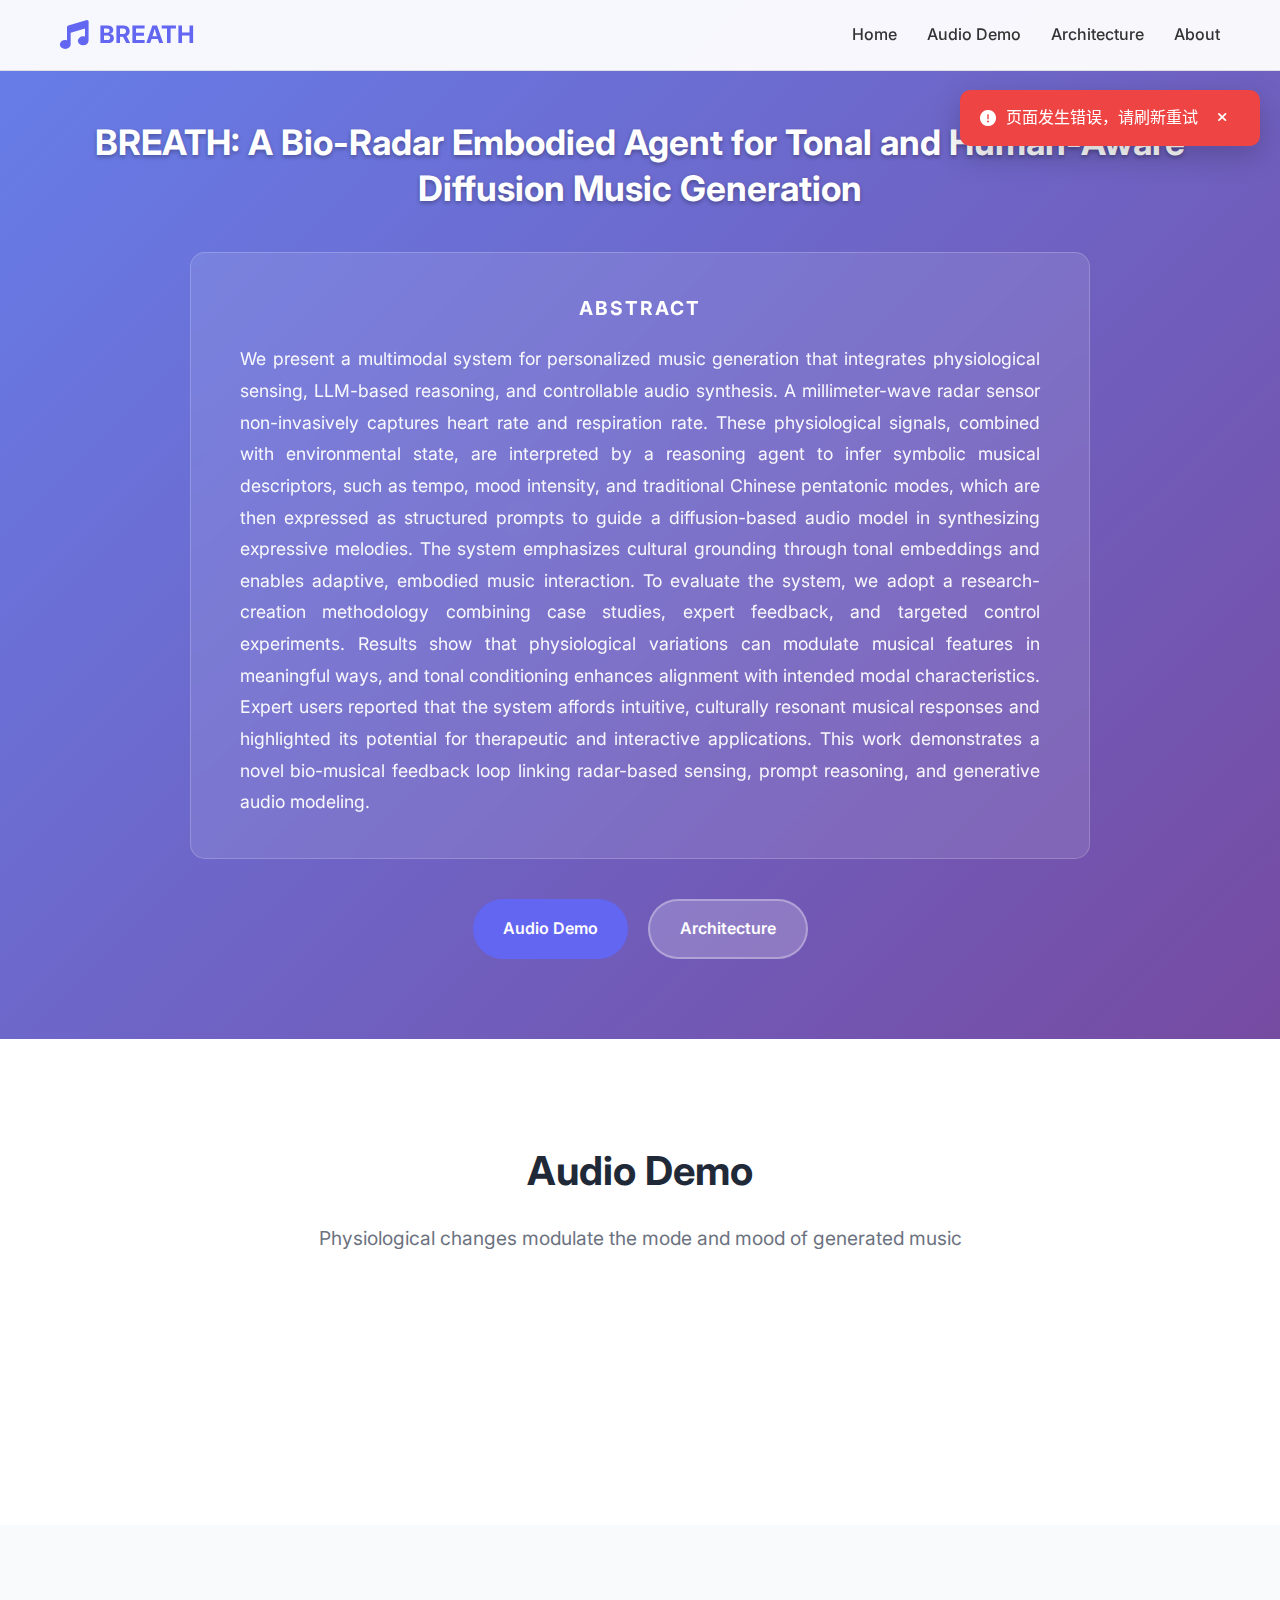
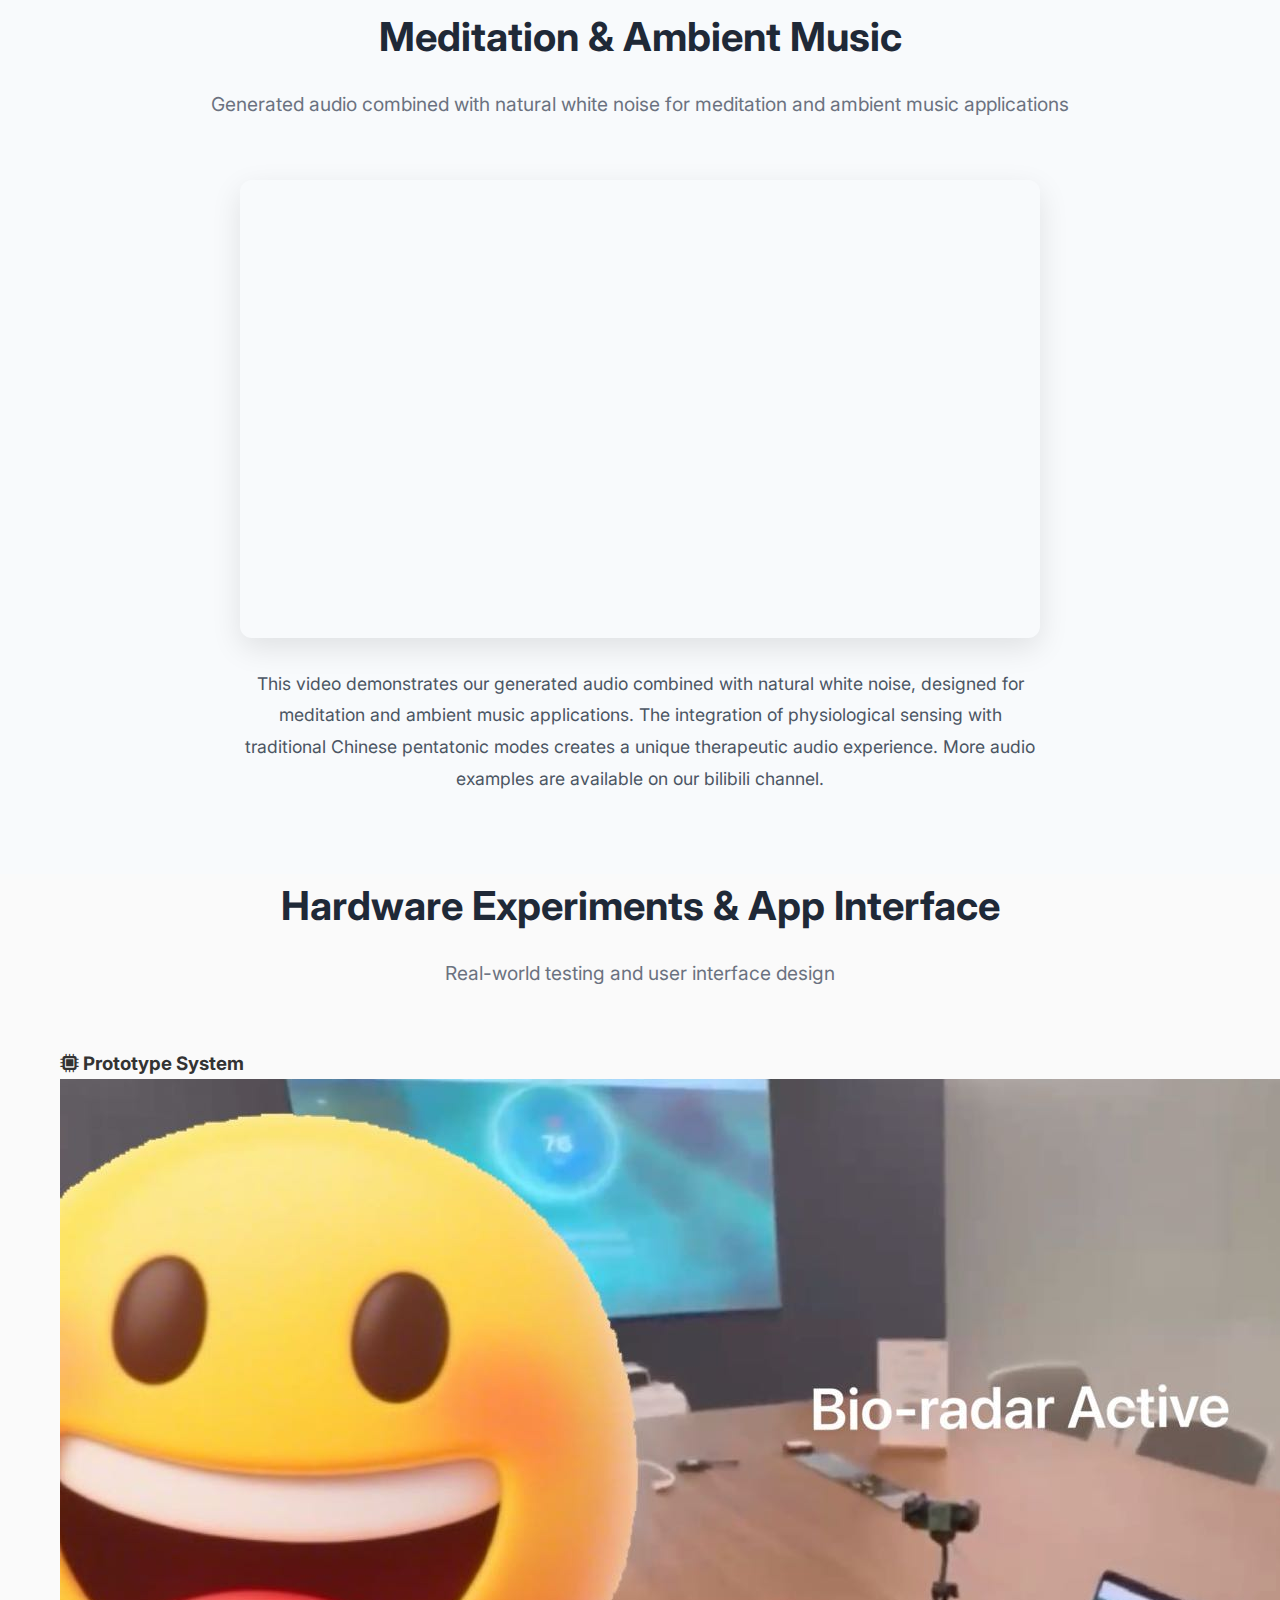
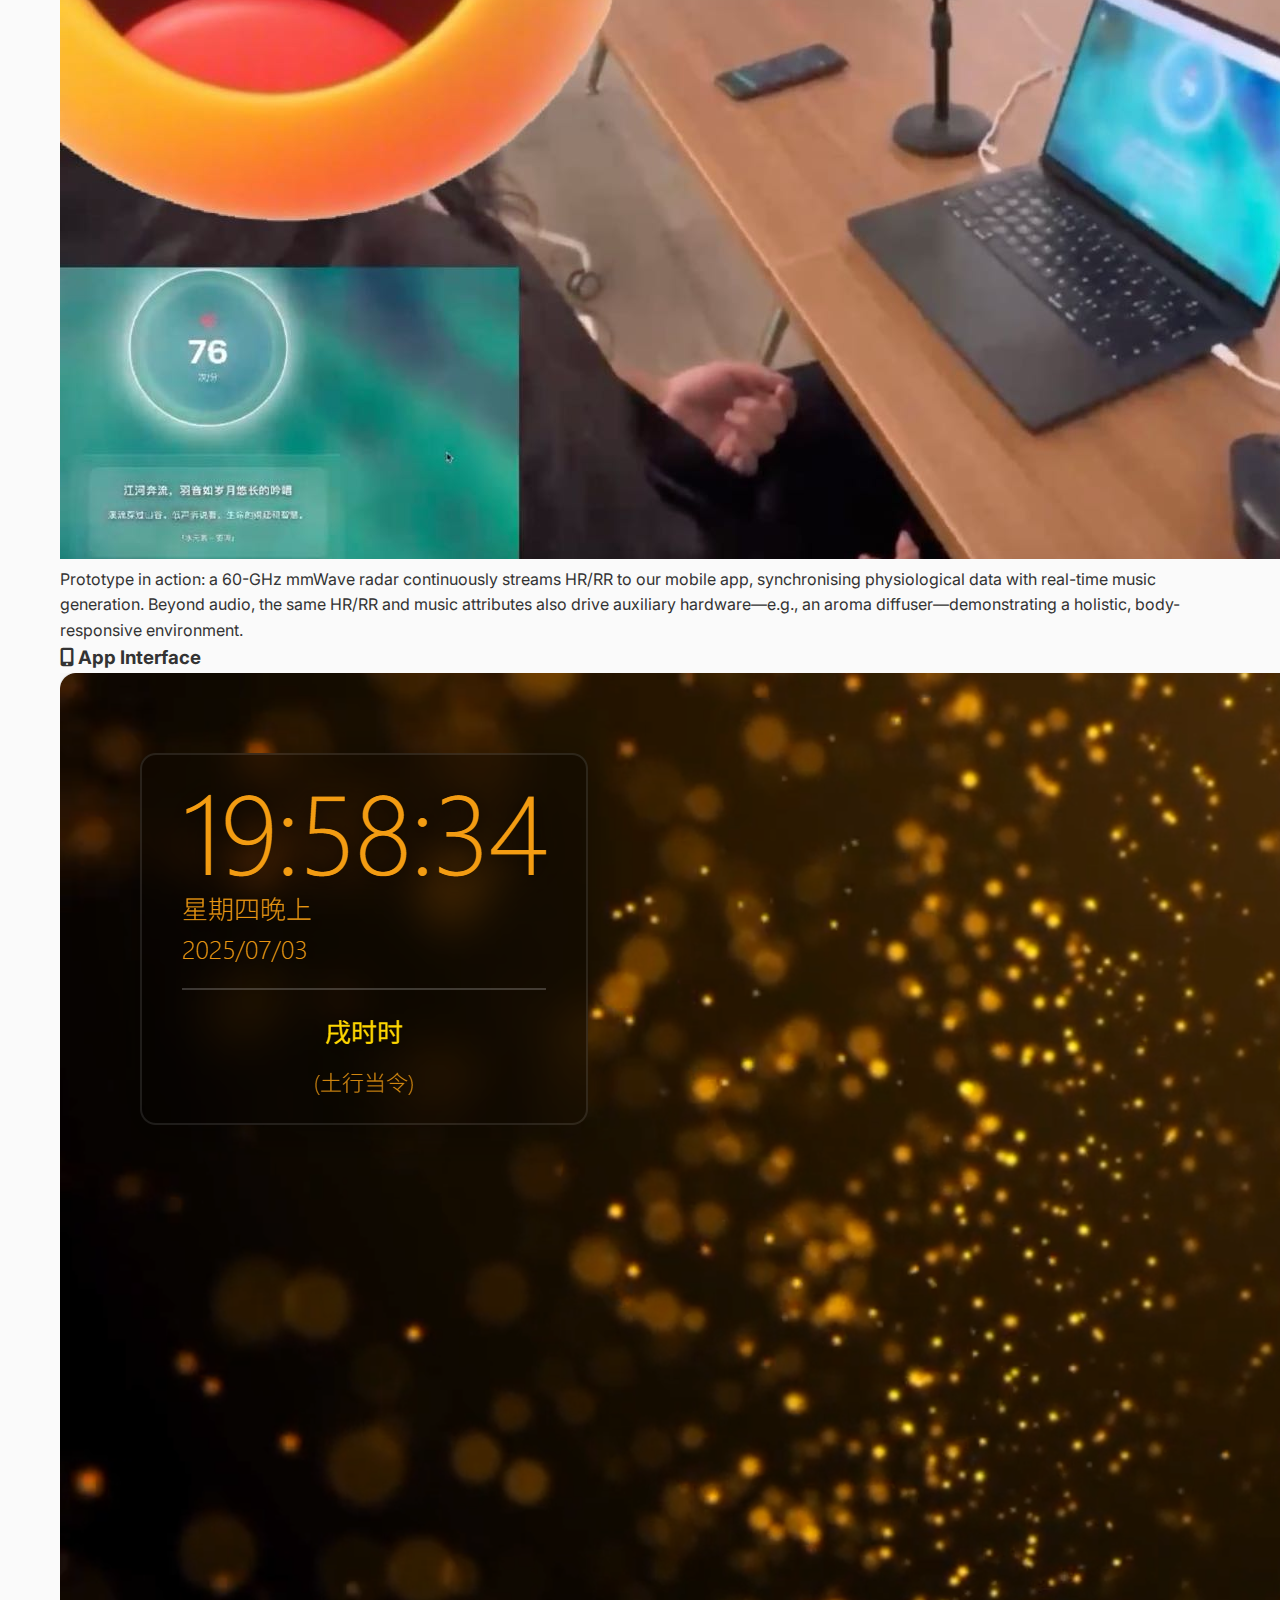
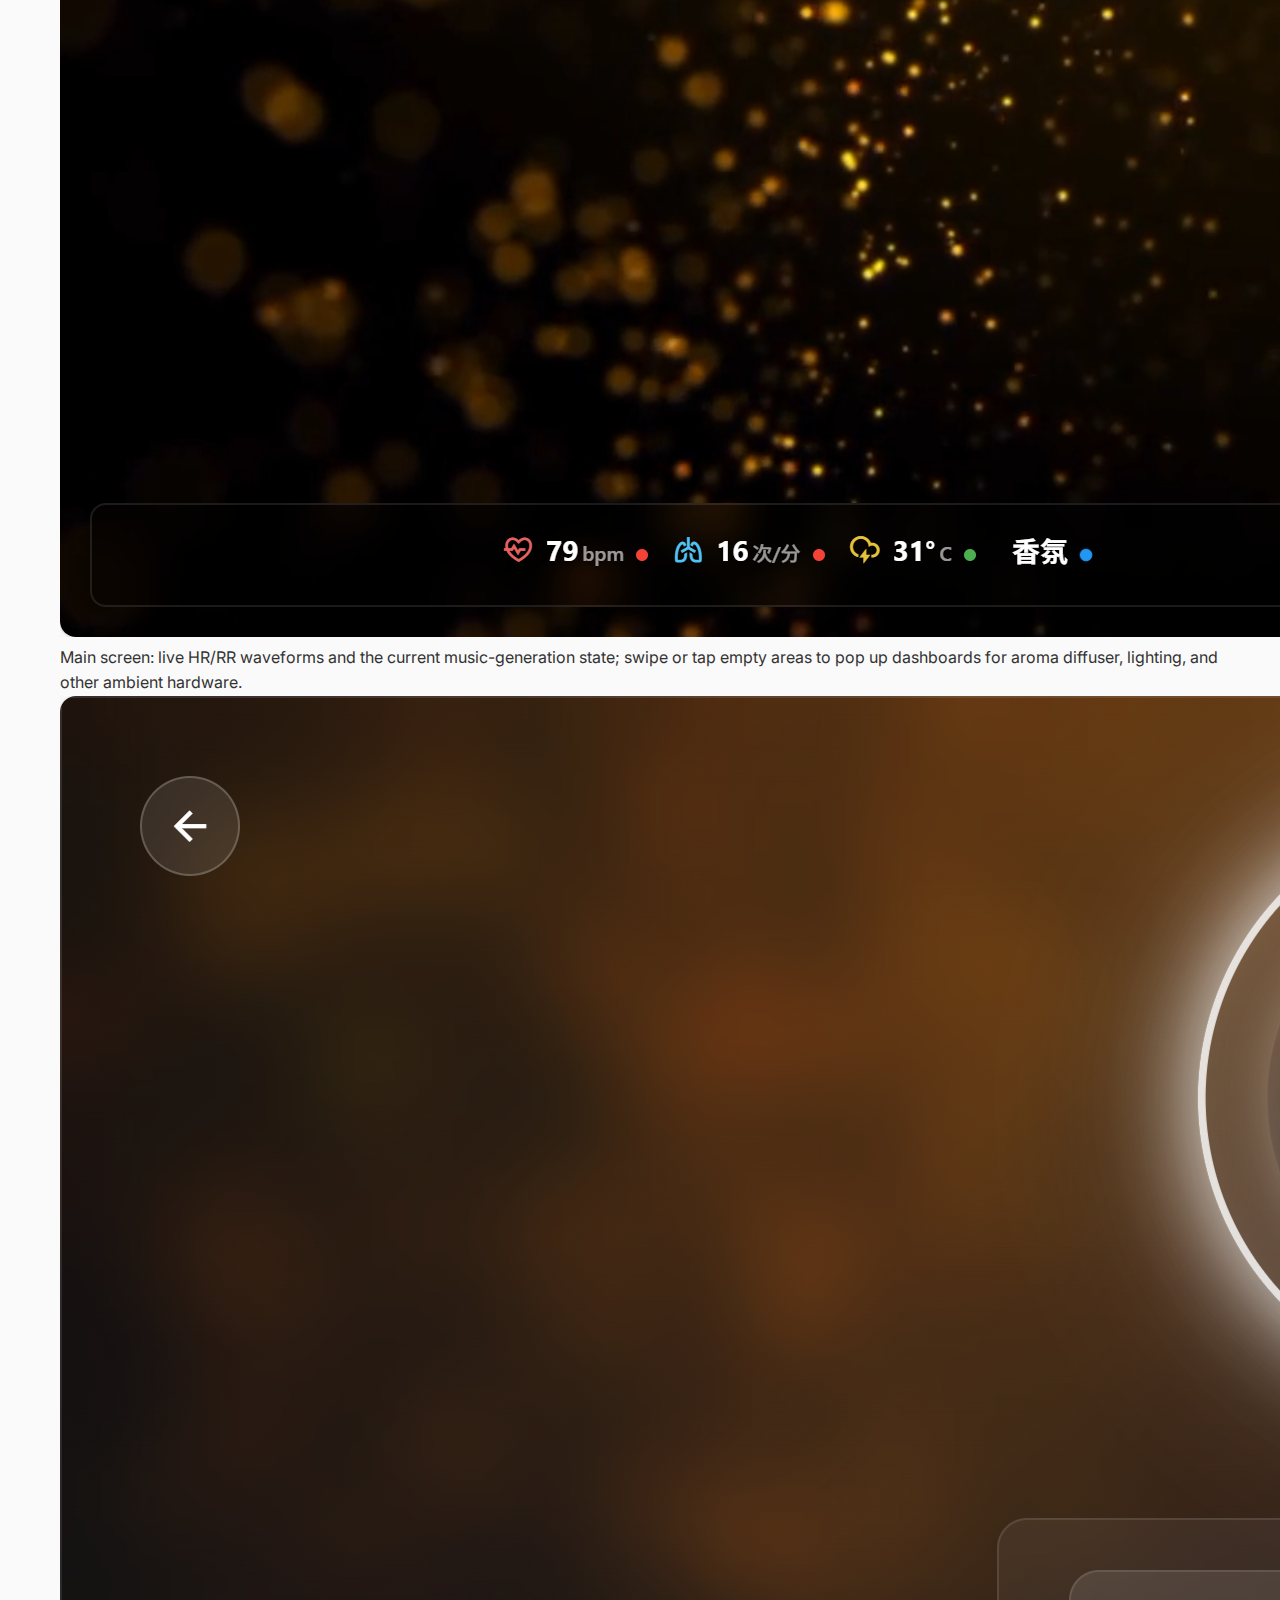
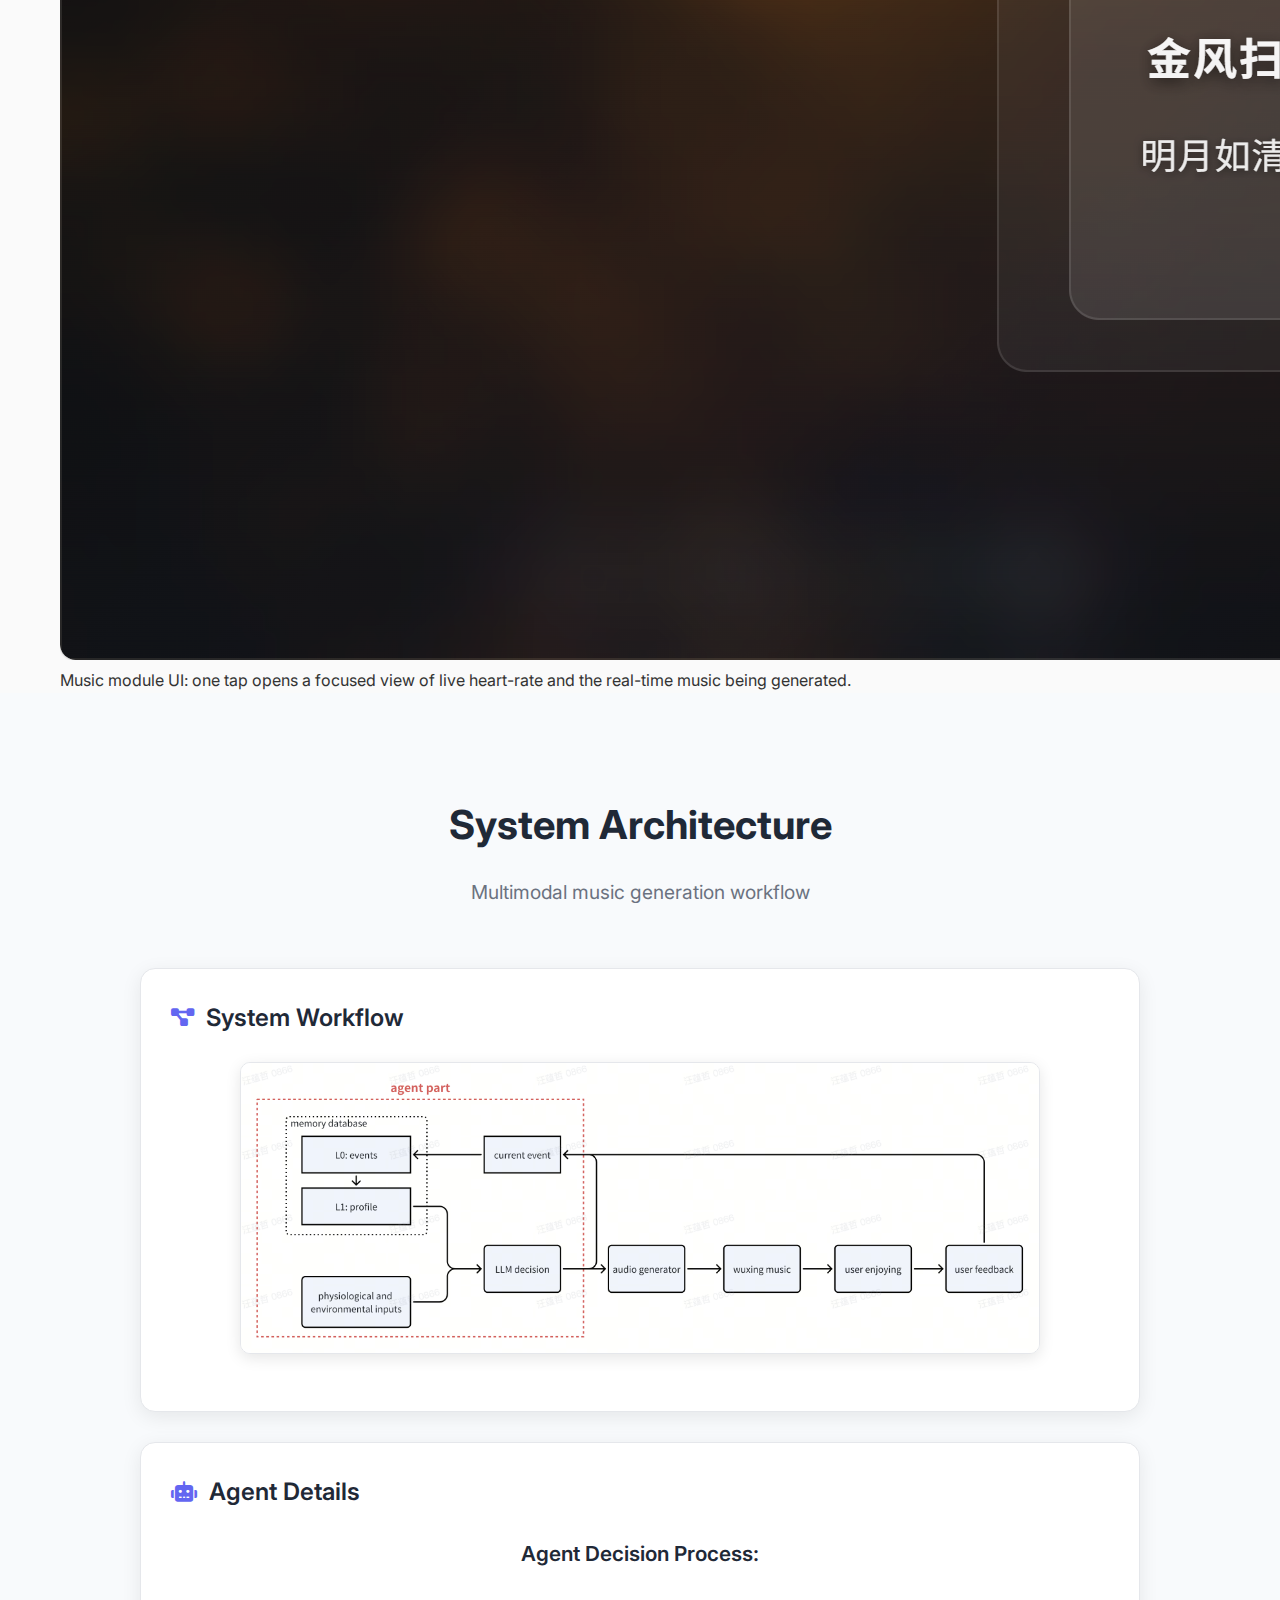
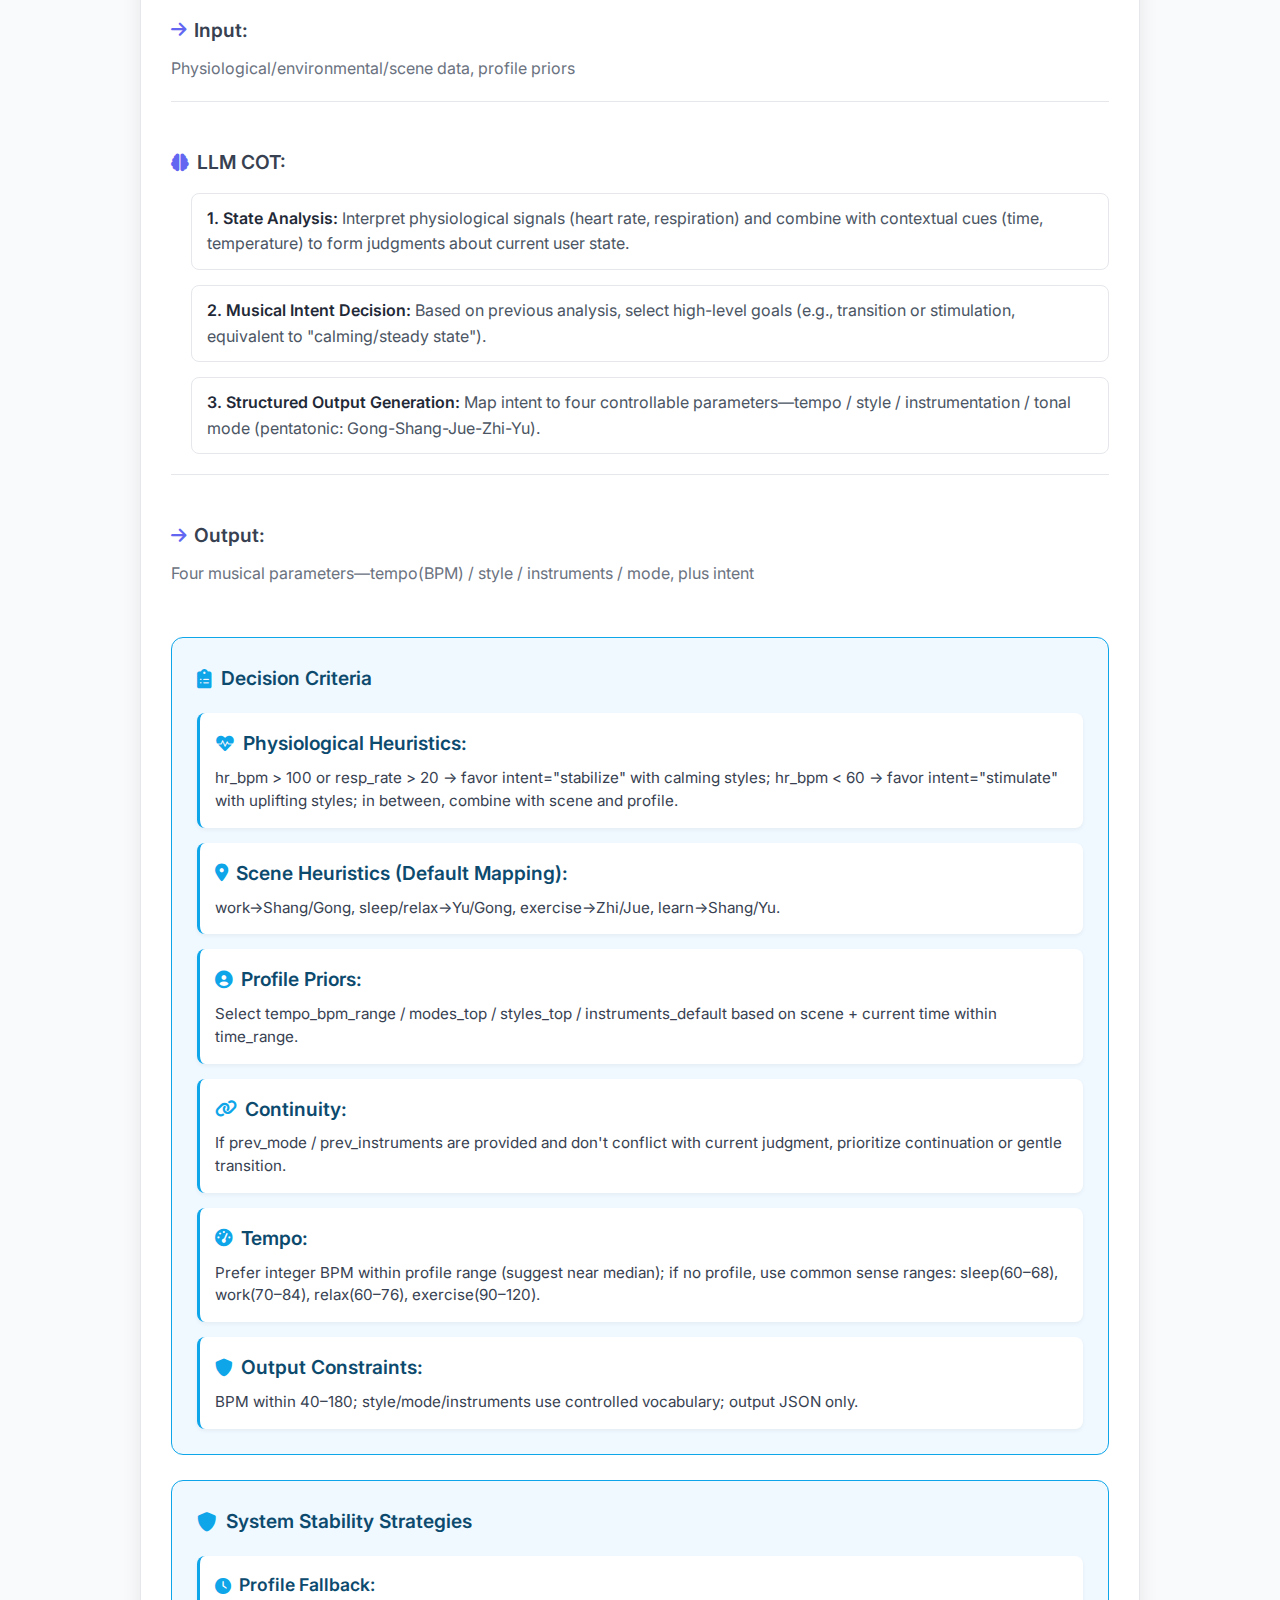
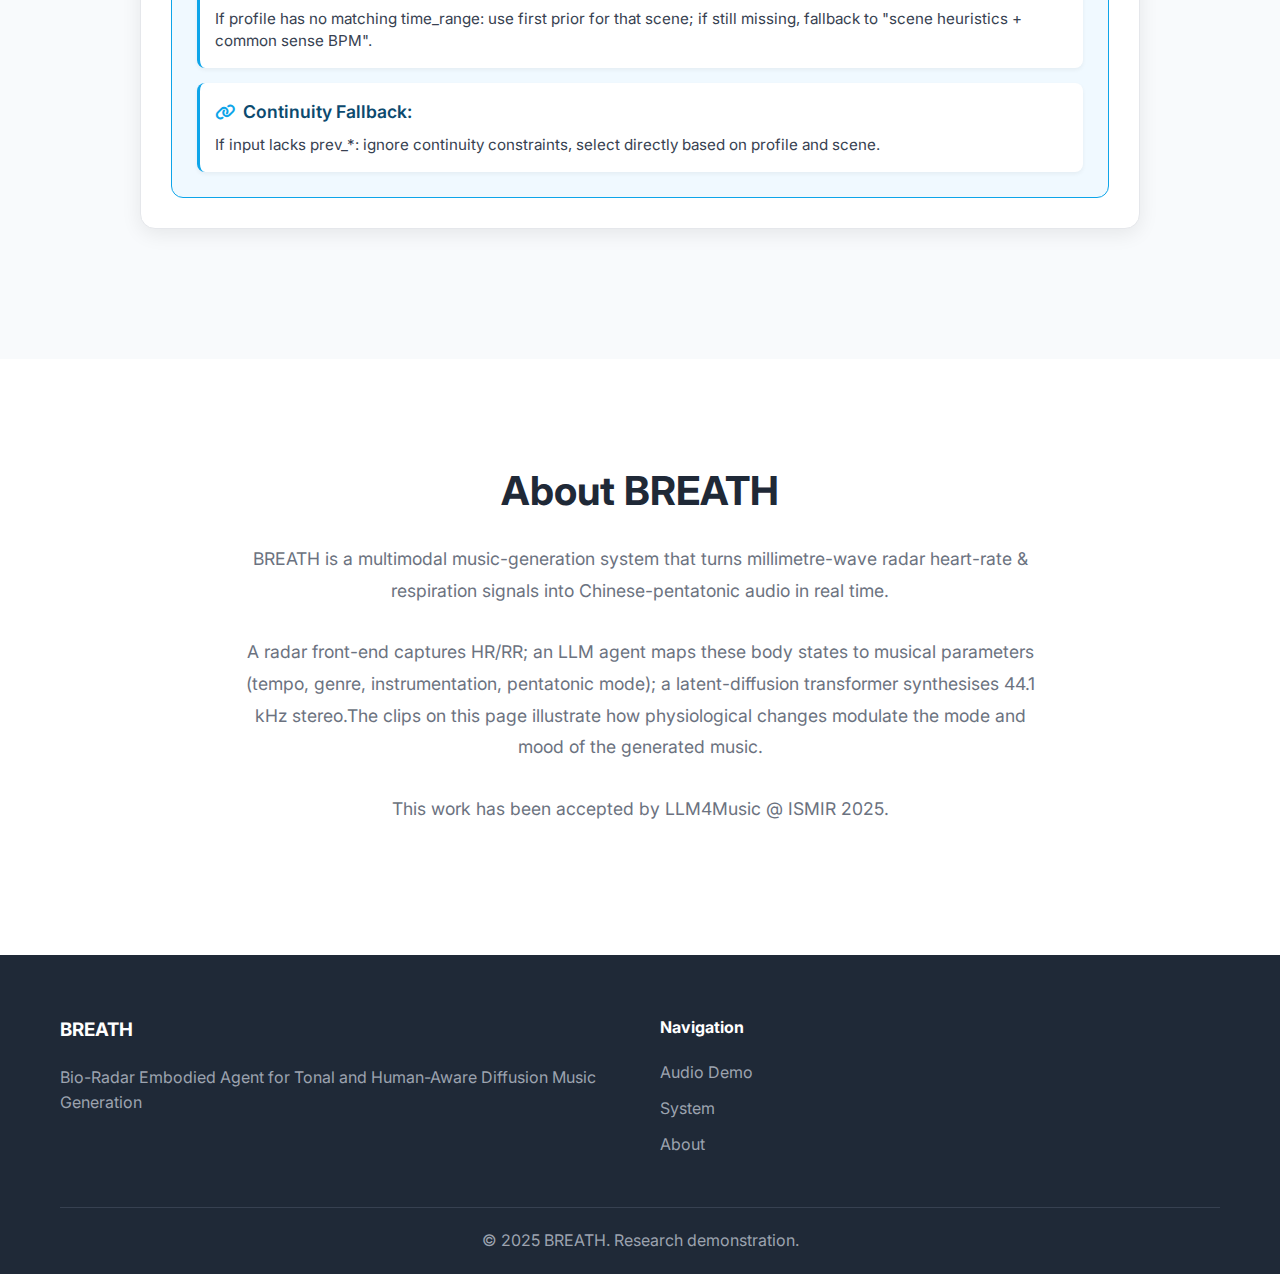
<file: index.html>
<!DOCTYPE html>
<html lang="zh-CN">
<head>
    <meta charset="UTF-8">
    <meta name="viewport" content="width=device-width, initial-scale=1.0">
    <title>BREATH: A Bio-Radar Embodied Agent for Tonal and Human-Aware Diffusion Music Generation</title>
    <link rel="stylesheet" href="styles.css?v=4">
    <link href="https://fonts.googleapis.com/css2?family=Inter:wght@300;400;500;600;700&display=swap" rel="stylesheet">
    <link rel="stylesheet" href="https://cdnjs.cloudflare.com/ajax/libs/font-awesome/6.0.0/css/all.min.css">
</head>
<body>
    <!-- 导航栏 -->
    <nav class="navbar">
        <div class="nav-container">
            <div class="nav-logo">
                <i class="fas fa-music"></i>
                <span>BREATH</span>
            </div>
            <ul class="nav-menu">
                <li><a href="#home">Home</a></li>
                <li><a href="#demo">Audio Demo</a></li>
                <li><a href="#agent">Architecture</a></li>
                <li><a href="#about">About</a></li>
            </ul>
            <div class="hamburger">
                <span></span>
                <span></span>
                <span></span>
            </div>
        </div>
    </nav>

    <!-- 主页横幅 -->
    <section id="home" class="hero">
        <div class="hero-container">
            <div class="hero-content-full">
                <h1 class="paper-title">BREATH: A Bio-Radar Embodied Agent for Tonal and Human-Aware Diffusion Music Generation</h1>
                <div class="abstract-section">
                    <h3>ABSTRACT</h3>
                    <p class="abstract-text">
                        We present a multimodal system for personalized music generation that integrates physiological sensing, LLM-based reasoning, and controllable audio synthesis. A millimeter-wave radar sensor non-invasively captures heart rate and respiration rate. These physiological signals, combined with environmental state, are interpreted by a reasoning agent to infer symbolic musical descriptors, such as tempo, mood intensity, and traditional Chinese pentatonic modes, which are then expressed as structured prompts to guide a diffusion-based audio model in synthesizing expressive melodies. The system emphasizes cultural grounding through tonal embeddings and enables adaptive, embodied music interaction. To evaluate the system, we adopt a research-creation methodology combining case studies, expert feedback, and targeted control experiments. Results show that physiological variations can modulate musical features in meaningful ways, and tonal conditioning enhances alignment with intended modal characteristics. Expert users reported that the system affords intuitive, culturally resonant musical responses and highlighted its potential for therapeutic and interactive applications. This work demonstrates a novel bio-musical feedback loop linking radar-based sensing, prompt reasoning, and generative audio modeling.
                    </p>
                </div>
                <div class="hero-buttons">
                    <a href="#demo" class="btn btn-primary">Audio Demo</a>
                    <a href="#agent" class="btn btn-secondary">Architecture</a>
                </div>
            </div>
        </div>
    </section>

    <!-- 音频Demo区域 -->
    <section id="demo" class="demo-section">
        <div class="container">
            <h2 class="section-title">Audio Demo</h2>
            <p class="section-subtitle">Physiological changes modulate the mode and mood of generated music</p>
            
            <div class="audio-demos" id="audio-demos">
                <!-- 动态加载的音频demo将在这里显示 -->
            </div>

            <div class="demo-controls">
                <button class="btn btn-secondary" onclick="downloadAll()">
                    <i class="fas fa-download"></i>
                    Download All
                </button>
            </div>
        </div>
    </section>

    <!-- B站视频展示区域 -->
    <section id="video-demo" class="video-section">
        <div class="container">
            <h2 class="section-title">Meditation & Ambient Music</h2>
            <p class="section-subtitle">Generated audio combined with natural white noise for meditation and ambient music applications</p>
            
            <div class="video-container">
                <iframe src="//player.bilibili.com/player.html?isOutside=true&aid=114566759456760&bvid=BV1PbjMzWEWN&cid=30140075525&p=1" 
                        scrolling="no" 
                        border="0" 
                        frameborder="no" 
                        framespacing="0" 
                        allowfullscreen="true">
                </iframe>
            </div>
            
            <div class="video-description">
                <p>This video demonstrates our generated audio combined with natural white noise, designed for meditation and ambient music applications. The integration of physiological sensing with traditional Chinese pentatonic modes creates a unique therapeutic audio experience. More audio examples are available on our bilibili channel.</p>
            </div>
        </div>
    </section>

    <!-- 硬件实验和App UI展示区域 -->
    <section id="experiments" class="experiments-section">
        <div class="container">
            <h2 class="section-title">Hardware Experiments & App Interface</h2>
            <p class="section-subtitle">Real-world testing and user interface design</p>
            
            <div class="experiments-content">
                <div class="hardware-section">
                    <h3><i class="fas fa-microchip"></i> Prototype System</h3>
                    <div class="image-gallery">
                        <div class="gallery-item">
                            <img src="images/Prototype_trial.jpeg" alt="Prototype System Trial" class="gallery-image">
                            <div class="image-caption">Prototype in action: a 60-GHz mmWave radar continuously streams HR/RR to our mobile app, synchronising physiological data with real-time music generation. Beyond audio, the same HR/RR and music attributes also drive auxiliary hardware—e.g., an aroma diffuser—demonstrating a holistic, body-responsive environment.</div>
                        </div>
                    </div>
                </div>
                
                <div class="app-section">
                    <h3><i class="fas fa-mobile-alt"></i> App Interface</h3>
                    <div class="image-gallery">
                        <div class="gallery-item">
                            <img src="images/UI.png" alt="App Interface 1" class="gallery-image">
                            <div class="image-caption">Main screen: live HR/RR waveforms and the current music-generation state; swipe or tap empty areas to pop up dashboards for aroma diffuser, lighting, and other ambient hardware.</div>
                        </div>
                        <div class="gallery-item">
                            <img src="images/UI2.png" alt="App Interface 2" class="gallery-image">
                            <div class="image-caption">Music module UI: one tap opens a focused view of live heart-rate and the real-time music being generated.</div>
                        </div>
                    </div>
                </div>
            </div>
        </div>
    </section>

    <!-- Agent参数表区域 -->
    <section id="agent" class="agent-section">
        <div class="container">
            <h2 class="section-title">System Architecture</h2>
            <p class="section-subtitle">Multimodal music generation workflow</p>
            
            <div class="system-content" id="system-content">
                <div class="workflow-section">
                    <h3><i class="fas fa-project-diagram"></i> System Workflow</h3>
                    <div class="workflow-image">
                        <img src="breath_flow.png" alt="BREATH System Workflow" class="workflow-diagram">
                    </div>
                </div>
                
                <div class="agent-details-section">
                    <h3><i class="fas fa-robot"></i> Agent Details</h3>
                    <div class="agent-workflow">
                        <h4>Agent Decision Process:</h4>
                        <div class="workflow-steps">
                            <div class="workflow-step">
                                <h5><i class="fas fa-arrow-right"></i> Input:</h5>
                                <p>Physiological/environmental/scene data, profile priors</p>
                            </div>
                            
                            <div class="workflow-step">
                                <h5><i class="fas fa-brain"></i> LLM COT:</h5>
                                <div class="cot-steps">
                                    <div class="cot-step">
                                        <strong>1. State Analysis:</strong> Interpret physiological signals (heart rate, respiration) and combine with contextual cues (time, temperature) to form judgments about current user state.
                                    </div>
                                    <div class="cot-step">
                                        <strong>2. Musical Intent Decision:</strong> Based on previous analysis, select high-level goals (e.g., transition or stimulation, equivalent to "calming/steady state").
                                    </div>
                                    <div class="cot-step">
                                        <strong>3. Structured Output Generation:</strong> Map intent to four controllable parameters—tempo / style / instrumentation / tonal mode (pentatonic: Gong-Shang-Jue-Zhi-Yu).
                                    </div>
                                </div>
                            </div>
                            
                            <div class="workflow-step">
                                <h5><i class="fas fa-arrow-right"></i> Output:</h5>
                                <p>Four musical parameters—tempo(BPM) / style / instruments / mode, plus intent</p>
                            </div>
                        </div>
                        
                        <div class="decision-criteria">
                            <h4><i class="fas fa-clipboard-list"></i> Decision Criteria</h4>
                            <div class="criteria-list">
                                <div class="criteria-item">
                                    <h6><i class="fas fa-heartbeat"></i> Physiological Heuristics:</h6>
                                    <p>hr_bpm > 100 or resp_rate > 20 → favor intent="stabilize" with calming styles; hr_bpm < 60 → favor intent="stimulate" with uplifting styles; in between, combine with scene and profile.</p>
                                </div>
                                
                                <div class="criteria-item">
                                    <h6><i class="fas fa-map-marker-alt"></i> Scene Heuristics (Default Mapping):</h6>
                                    <p>work→Shang/Gong, sleep/relax→Yu/Gong, exercise→Zhi/Jue, learn→Shang/Yu.</p>
                                </div>
                                
                                <div class="criteria-item">
                                    <h6><i class="fas fa-user-circle"></i> Profile Priors:</h6>
                                    <p>Select tempo_bpm_range / modes_top / styles_top / instruments_default based on scene + current time within time_range.</p>
                                </div>
                                
                                <div class="criteria-item">
                                    <h6><i class="fas fa-link"></i> Continuity:</h6>
                                    <p>If prev_mode / prev_instruments are provided and don't conflict with current judgment, prioritize continuation or gentle transition.</p>
                                </div>
                                
                                <div class="criteria-item">
                                    <h6><i class="fas fa-tachometer-alt"></i> Tempo:</h6>
                                    <p>Prefer integer BPM within profile range (suggest near median); if no profile, use common sense ranges: sleep(60–68), work(70–84), relax(60–76), exercise(90–120).</p>
                                </div>
                                
                                <div class="criteria-item">
                                    <h6><i class="fas fa-shield-alt"></i> Output Constraints:</h6>
                                    <p>BPM within 40–180; style/mode/instruments use controlled vocabulary; output JSON only.</p>
                                </div>
                            </div>
                        </div>
                        
                        <div class="stability-section">
                            <h4><i class="fas fa-shield-alt"></i> System Stability Strategies</h4>
                            <div class="stability-list">
                                <div class="stability-item">
                                    <h6><i class="fas fa-clock"></i> Profile Fallback:</h6>
                                    <p>If profile has no matching time_range: use first prior for that scene; if still missing, fallback to "scene heuristics + common sense BPM".</p>
                                </div>
                                <div class="stability-item">
                                    <h6><i class="fas fa-link"></i> Continuity Fallback:</h6>
                                    <p>If input lacks prev_*: ignore continuity constraints, select directly based on profile and scene.</p>
                                </div>
                            </div>
                        </div>
                    </div>
                </div>
            </div>
        </div>
    </section>

    <!-- 关于区域 -->
    <section id="about" class="about-section">
        <div class="container">
            <h2 class="section-title">About BREATH</h2>
            <div class="about-content">
                <div class="about-text">
                    <p>
                        BREATH is a multimodal music-generation system that turns millimetre-wave radar heart-rate & respiration signals into Chinese-pentatonic audio in real time.
                    </p>
                    <p>
                        A radar front-end captures HR/RR; an LLM agent maps these body states to musical parameters (tempo, genre, instrumentation, pentatonic mode); a latent-diffusion transformer synthesises 44.1 kHz stereo.The clips on this page illustrate how physiological changes modulate the mode and mood of the generated music.
                    </p>
                    <p>
                        This work has been accepted by LLM4Music @ ISMIR 2025.
                    </p>
                </div>
            </div>
        </div>
    </section>

    <!-- 页脚 -->
    <footer class="footer">
        <div class="container">
            <div class="footer-content">
                <div class="footer-section">
                    <h3>BREATH</h3>
                    <p>Bio-Radar Embodied Agent for Tonal and Human-Aware Diffusion Music Generation</p>
                </div>
                <div class="footer-section">
                    <h4>Navigation</h4>
                    <ul>
                        <li><a href="#demo">Audio Demo</a></li>
                        <li><a href="#agent">System</a></li>
                        <li><a href="#about">About</a></li>
                    </ul>
                </div>
            </div>
            <div class="footer-bottom">
                <p>&copy; 2025 BREATH. Research demonstration.</p>
            </div>
        </div>
    </footer>

    <script src="audio-config.js?v=2"></script>
    <script src="script.js?v=2"></script>
</body>
</html>
</file>
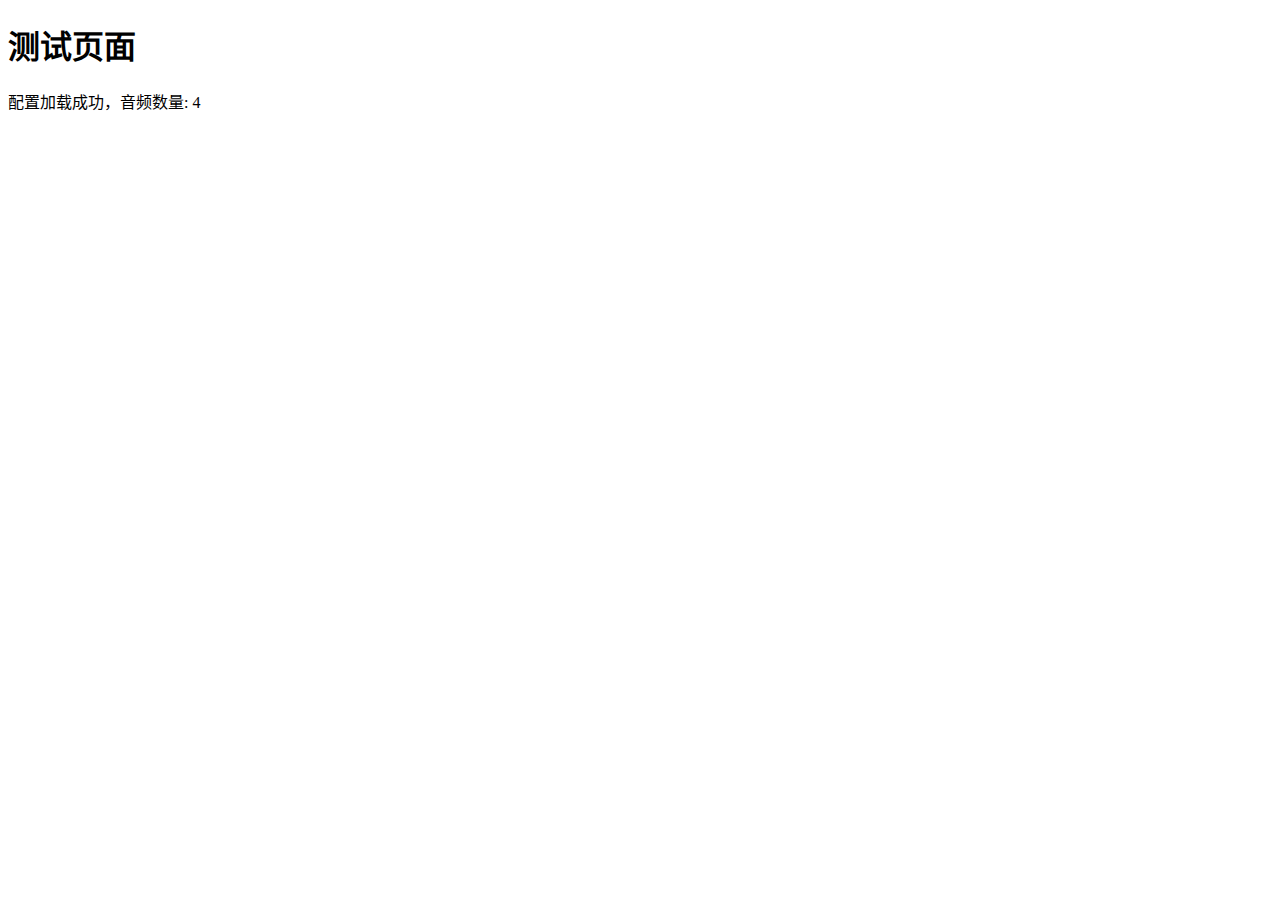
<file: test.html>
<!DOCTYPE html>
<html lang="zh-CN">
<head>
    <meta charset="UTF-8">
    <meta name="viewport" content="width=device-width, initial-scale=1.0">
    <title>Test</title>
</head>
<body>
    <h1>测试页面</h1>
    <div id="test"></div>
    
    <script src="audio-config.js"></script>
    <script>
        console.log('audioConfig:', window.audioConfig);
        document.getElementById('test').innerHTML = '<p>配置加载成功，音频数量: ' + window.audioConfig.length + '</p>';
    </script>
</body>
</html>
</file>
<file: styles.css>
/* 基础样式重置 */
* {
    margin: 0;
    padding: 0;
    box-sizing: border-box;
}

body {
    font-family: 'Inter', -apple-system, BlinkMacSystemFont, 'Segoe UI', Roboto, sans-serif;
    line-height: 1.6;
    color: #333;
    background-color: #fafafa;
}

.container {
    max-width: 1200px;
    margin: 0 auto;
    padding: 0 20px;
}

/* 导航栏样式 */
.navbar {
    position: fixed;
    top: 0;
    width: 100%;
    background: rgba(255, 255, 255, 0.95);
    backdrop-filter: blur(10px);
    border-bottom: 1px solid rgba(0, 0, 0, 0.1);
    z-index: 1000;
    transition: all 0.3s ease;
}

.nav-container {
    max-width: 1200px;
    margin: 0 auto;
    padding: 0 20px;
    display: flex;
    justify-content: space-between;
    align-items: center;
    height: 70px;
}

.nav-logo {
    display: flex;
    align-items: center;
    font-size: 1.5rem;
    font-weight: 700;
    color: #6366f1;
}

.nav-logo i {
    margin-right: 10px;
    font-size: 1.8rem;
}

.nav-menu {
    display: flex;
    list-style: none;
    gap: 30px;
}

.nav-menu a {
    text-decoration: none;
    color: #333;
    font-weight: 500;
    transition: color 0.3s ease;
    position: relative;
}

.nav-menu a:hover {
    color: #6366f1;
}

.nav-menu a::after {
    content: '';
    position: absolute;
    bottom: -5px;
    left: 0;
    width: 0;
    height: 2px;
    background: #6366f1;
    transition: width 0.3s ease;
}

.nav-menu a:hover::after {
    width: 100%;
}

.hamburger {
    display: none;
    flex-direction: column;
    cursor: pointer;
}

.hamburger span {
    width: 25px;
    height: 3px;
    background: #333;
    margin: 3px 0;
    transition: 0.3s;
}

/* 主页横幅样式 */
.hero {
    padding: 120px 0 80px;
    background: linear-gradient(135deg, #667eea 0%, #764ba2 100%);
    color: white;
    overflow: hidden;
    position: relative;
}

.hero::before {
    content: '';
    position: absolute;
    top: 0;
    left: 0;
    right: 0;
    bottom: 0;
    background: url('data:image/svg+xml,<svg xmlns="http://www.w3.org/2000/svg" viewBox="0 0 100 100"><defs><pattern id="grain" width="100" height="100" patternUnits="userSpaceOnUse"><circle cx="50" cy="50" r="1" fill="white" opacity="0.1"/></pattern></defs><rect width="100" height="100" fill="url(%23grain)"/></svg>');
    opacity: 0.3;
}

.hero-container {
    max-width: 1200px;
    margin: 0 auto;
    padding: 0 20px;
    position: relative;
    z-index: 1;
}

.hero-content-full {
    width: 100%;
    text-align: center;
    display: block;
    margin: 0 auto;
}

.hero-title {
    font-size: 3.5rem;
    font-weight: 700;
    margin-bottom: 20px;
    background: linear-gradient(45deg, #fff, #e0e7ff);
    -webkit-background-clip: text;
    -webkit-text-fill-color: transparent;
    background-clip: text;
}

/* 论文标题样式 */
.paper-title {
    font-size: 2.2rem;
    font-weight: 700;
    margin-bottom: 30px;
    color: white;
    text-align: center;
    line-height: 1.3;
    text-shadow: 0 2px 4px rgba(0, 0, 0, 0.3);
}

.hero-subtitle {
    font-size: 1.5rem;
    font-weight: 500;
    margin-bottom: 20px;
    opacity: 0.9;
}

.hero-description {
    font-size: 1.1rem;
    margin-bottom: 40px;
    opacity: 0.8;
    line-height: 1.8;
}

/* Abstract样式 */
.abstract-section {
    margin: 40px auto;
    padding: 40px;
    background: rgba(255, 255, 255, 0.1);
    border-radius: 15px;
    backdrop-filter: blur(10px);
    border: 1px solid rgba(255, 255, 255, 0.2);
    max-width: 900px;
}

.abstract-section h3 {
    font-size: 1.2rem;
    font-weight: 700;
    color: white;
    margin-bottom: 20px;
    text-align: center;
    letter-spacing: 2px;
}

.abstract-text {
    font-size: 1.1rem;
    line-height: 1.8;
    color: rgba(255, 255, 255, 0.95);
    text-align: justify;
    margin: 0;
    font-weight: 400;
    max-width: 800px;
    margin: 0 auto;
}

.hero-buttons {
    display: flex;
    gap: 20px;
    justify-content: center;
    margin-top: 30px;
}

.btn {
    padding: 15px 30px;
    border: none;
    border-radius: 50px;
    font-size: 1rem;
    font-weight: 600;
    text-decoration: none;
    display: inline-flex;
    align-items: center;
    gap: 10px;
    transition: all 0.3s ease;
    cursor: pointer;
}

.btn-primary {
    background: #6366f1;
    color: white;
}

.btn-primary:hover {
    background: #4f46e5;
    transform: translateY(-2px);
    box-shadow: 0 10px 25px rgba(99, 102, 241, 0.3);
}

.btn-secondary {
    background: rgba(255, 255, 255, 0.2);
    color: white;
    border: 2px solid rgba(255, 255, 255, 0.3);
}

.btn-secondary:hover {
    background: rgba(255, 255, 255, 0.3);
    transform: translateY(-2px);
}

.btn-success {
    background: #10b981;
    color: white;
}

.btn-success:hover {
    background: #059669;
    transform: translateY(-2px);
}

/* 音乐可视化器 */
.music-visualizer {
    display: flex;
    align-items: end;
    justify-content: center;
    gap: 8px;
    height: 200px;
}

.bar {
    width: 20px;
    background: linear-gradient(to top, #6366f1, #8b5cf6);
    border-radius: 10px 10px 0 0;
    animation: musicWave 1.5s ease-in-out infinite;
}

.bar:nth-child(1) { height: 60px; animation-delay: 0s; }
.bar:nth-child(2) { height: 120px; animation-delay: 0.1s; }
.bar:nth-child(3) { height: 80px; animation-delay: 0.2s; }
.bar:nth-child(4) { height: 160px; animation-delay: 0.3s; }
.bar:nth-child(5) { height: 100px; animation-delay: 0.4s; }
.bar:nth-child(6) { height: 140px; animation-delay: 0.5s; }
.bar:nth-child(7) { height: 90px; animation-delay: 0.6s; }
.bar:nth-child(8) { height: 110px; animation-delay: 0.7s; }

@keyframes musicWave {
    0%, 100% { transform: scaleY(1); }
    50% { transform: scaleY(1.5); }
}

/* 区域标题样式 */
.section-title {
    font-size: 2.5rem;
    font-weight: 700;
    text-align: center;
    margin-bottom: 20px;
    color: #1f2937;
}

.section-subtitle {
    font-size: 1.2rem;
    text-align: center;
    color: #6b7280;
    margin-bottom: 60px;
}

/* Demo区域样式 */
.demo-section {
    padding: 100px 0;
    background: white;
}

/* B站视频展示区域样式 */
.video-section {
    padding: 80px 0;
    background: #f8fafc;
}

.video-container {
    position: relative;
    width: 100%;
    max-width: 800px;
    margin: 0 auto 30px;
    border-radius: 12px;
    overflow: hidden;
    box-shadow: 0 10px 30px rgba(0, 0, 0, 0.1);
}

.video-container iframe {
    width: 100%;
    height: 450px;
    border: none;
}

.video-description {
    max-width: 800px;
    margin: 0 auto;
    text-align: center;
}

.video-description p {
    font-size: 1.1rem;
    line-height: 1.8;
    color: #4b5563;
    margin: 0;
}

/* 视频区域响应式设计 */
@media (max-width: 768px) {
    .video-container {
        max-width: 95%;
        margin: 0 auto 20px;
    }
    
    .video-container iframe {
        height: 250px;
    }
    
    .video-description p {
        font-size: 1rem;
        padding: 0 20px;
    }
}

.audio-demos {
    display: grid;
    grid-template-columns: repeat(auto-fit, minmax(500px, 1fr));
    gap: 30px;
    max-width: 1200px;
    margin: 0 auto 60px;
}

.audio-demo-item {
    background: white;
    border-radius: 15px;
    padding: 30px;
    box-shadow: 0 5px 20px rgba(0, 0, 0, 0.08);
    border: 1px solid #e5e7eb;
    transition: all 0.3s ease;
}

.audio-demo-item:hover {
    transform: translateY(-5px);
    box-shadow: 0 10px 30px rgba(0, 0, 0, 0.12);
}

.audio-item {
    display: flex;
    flex-direction: column;
    gap: 20px;
}

.audio-title {
    font-size: 1.4rem;
    font-weight: 600;
    color: #1f2937;
    margin: 0;
    text-align: center;
}

.audio-player {
    display: flex;
    flex-direction: column;
    align-items: center;
    gap: 15px;
}


.audio-player audio {
    width: 100%;
    max-width: 500px;
    height: 50px;
    border-radius: 10px;
}

.audio-loading {
    text-align: center;
    padding: 10px;
    color: #6b7280;
    font-size: 0.9rem;
}

.audio-loading i {
    margin-right: 8px;
    color: #6366f1;
}

.audio-download {
    display: flex;
    justify-content: center;
}

.download-btn {
    display: inline-flex;
    align-items: center;
    gap: 8px;
    padding: 10px 20px;
    background: #6366f1;
    color: white;
    text-decoration: none;
    border-radius: 25px;
    font-size: 0.9rem;
    font-weight: 500;
    transition: all 0.3s ease;
}

.download-btn:hover {
    background: #4f46e5;
    transform: translateY(-2px);
    box-shadow: 0 5px 15px rgba(99, 102, 241, 0.3);
}

.info-table {
    margin-top: 20px;
}

.audio-info-table {
    width: 100%;
    border-collapse: collapse;
    background: #f8fafc;
    border-radius: 10px;
    overflow: hidden;
    box-shadow: 0 2px 10px rgba(0, 0, 0, 0.05);
}

.audio-info-table tr {
    border-bottom: 1px solid #e5e7eb;
}

.audio-info-table tr:last-child {
    border-bottom: none;
}

.info-label {
    padding: 15px 20px;
    font-weight: 600;
    color: #374151;
    background: #f1f5f9;
    width: 120px;
    font-size: 0.9rem;
}

.info-value {
    padding: 15px 20px;
    color: #6b7280;
    font-size: 0.9rem;
    line-height: 1.5;
}

.play-btn {
    display: inline-flex;
    align-items: center;
    gap: 8px;
    padding: 8px 16px;
    background: #10b981;
    color: white;
    border: none;
    border-radius: 20px;
    font-size: 0.85rem;
    font-weight: 500;
    cursor: pointer;
    transition: all 0.3s ease;
}

.play-btn:hover {
    background: #059669;
    transform: translateY(-1px);
    box-shadow: 0 3px 10px rgba(16, 185, 129, 0.3);
}

/* 无音频文件时的提示样式 */
.no-audio-message {
    text-align: center;
    padding: 60px 20px;
    color: #6b7280;
    background: white;
    border-radius: 15px;
    box-shadow: 0 5px 20px rgba(0, 0, 0, 0.08);
    border: 1px solid #e5e7eb;
}

.no-audio-message i {
    font-size: 3rem;
    color: #d1d5db;
    margin-bottom: 20px;
}

.no-audio-message h3 {
    font-size: 1.5rem;
    color: #374151;
    margin-bottom: 10px;
}

.no-audio-message p {
    font-size: 1rem;
    color: #6b7280;
}

.demo-controls {
    text-align: center;
    display: flex;
    justify-content: center;
    gap: 20px;
}

/* System Architecture区域样式 */
.agent-section {
    padding: 100px 0;
    background: #f8fafc;
}

.system-content {
    max-width: 1000px;
    margin: 0 auto;
}

.workflow-section, .agent-details-section {
    background: white;
    border-radius: 15px;
    padding: 30px;
    box-shadow: 0 5px 20px rgba(0, 0, 0, 0.08);
    border: 1px solid #e5e7eb;
    margin-bottom: 30px;
}

.workflow-section h3, .agent-details-section h3 {
    font-size: 1.5rem;
    font-weight: 600;
    color: #1f2937;
    margin-bottom: 25px;
    display: flex;
    align-items: center;
    gap: 12px;
}

.workflow-section h3 i, .agent-details-section h3 i {
    color: #6366f1;
    font-size: 1.3rem;
}

.workflow-image {
    text-align: center;
    margin: 20px 0;
}

.workflow-diagram {
    max-width: 800px;
    width: 100%;
    height: auto;
    border-radius: 10px;
    box-shadow: 0 4px 15px rgba(0, 0, 0, 0.1);
    border: 1px solid #e5e7eb;
}

/* Agent工作流程样式 */
.agent-workflow h4 {
    font-size: 1.3rem;
    font-weight: 600;
    color: #1f2937;
    margin-bottom: 25px;
    text-align: center;
}

.workflow-steps {
    display: flex;
    flex-direction: column;
    gap: 25px;
}

.workflow-step {
    padding: 20px 0;
    border-bottom: 1px solid #e5e7eb;
}

.workflow-step:last-child {
    border-bottom: none;
}

.workflow-step h5 {
    font-size: 1.2rem;
    font-weight: 600;
    color: #374151;
    margin-bottom: 10px;
    display: flex;
    align-items: center;
    gap: 8px;
}

.workflow-step h5 i {
    color: #6366f1;
    font-size: 1.1rem;
}

.workflow-step p {
    color: #6b7280;
    margin: 0;
    line-height: 1.6;
    font-size: 1rem;
}

.cot-steps {
    margin-top: 15px;
    padding-left: 20px;
}

.cot-step {
    margin-bottom: 15px;
    padding: 12px 15px;
    background: white;
    border-radius: 8px;
    border: 1px solid #e5e7eb;
    color: #4b5563;
    line-height: 1.6;
}

.cot-step:last-child {
    margin-bottom: 0;
}

.cot-step strong {
    color: #1f2937;
    font-weight: 600;
}

/* 决策准则样式 */
.decision-criteria {
    margin-top: 30px;
    padding: 25px;
    background: #f0f9ff;
    border-radius: 12px;
    border: 1px solid #0ea5e9;
}

.decision-criteria h4 {
    font-size: 1.2rem;
    font-weight: 600;
    color: #0c4a6e;
    margin-bottom: 20px;
    display: flex;
    align-items: center;
    gap: 10px;
}

.decision-criteria h4 i {
    color: #0ea5e9;
}

.criteria-list {
    display: flex;
    flex-direction: column;
    gap: 15px;
}

.criteria-item {
    background: white;
    padding: 15px;
    border-radius: 8px;
    border-left: 3px solid #0ea5e9;
    box-shadow: 0 2px 4px rgba(0, 0, 0, 0.05);
}

.criteria-item h6 {
    font-size: 1.2rem;
    font-weight: 600;
    color: #0c4a6e;
    margin-bottom: 8px;
    display: flex;
    align-items: center;
    gap: 8px;
}

.criteria-item h6 i {
    color: #0ea5e9;
    font-size: 1.1rem;
}

.criteria-item p {
    color: #374151;
    margin: 0;
    line-height: 1.5;
    font-size: 0.95rem;
}

/* 系统稳定性策略样式 */
.stability-section {
    margin-top: 25px;
    padding: 25px;
    background: #f0f9ff;
    border-radius: 12px;
    border: 1px solid #0ea5e9;
}

.stability-section h4 {
    font-size: 1.2rem;
    font-weight: 600;
    color: #0c4a6e;
    margin-bottom: 20px;
    display: flex;
    align-items: center;
    gap: 10px;
}

.stability-section h4 i {
    color: #0ea5e9;
}

.stability-list {
    display: flex;
    flex-direction: column;
    gap: 15px;
}

.stability-item {
    background: white;
    padding: 15px;
    border-radius: 8px;
    border-left: 3px solid #0ea5e9;
    box-shadow: 0 2px 4px rgba(0, 0, 0, 0.05);
}

.stability-item h6 {
    font-size: 1.1rem;
    font-weight: 600;
    color: #0c4a6e;
    margin-bottom: 8px;
    display: flex;
    align-items: center;
    gap: 8px;
}

.stability-item h6 i {
    color: #0ea5e9;
    font-size: 1rem;
}

.stability-item p {
    color: #374151;
    margin: 0;
    line-height: 1.5;
    font-size: 0.95rem;
}

.parameter-placeholder {
    text-align: center;
    padding: 60px 20px;
    background: white;
    border-radius: 15px;
    box-shadow: 0 5px 20px rgba(0, 0, 0, 0.08);
    border: 1px solid #e5e7eb;
}

.parameter-placeholder i {
    font-size: 3rem;
    color: #d1d5db;
    margin-bottom: 20px;
}

.parameter-placeholder h3 {
    font-size: 1.5rem;
    color: #374151;
    margin-bottom: 10px;
}

.parameter-placeholder p {
    font-size: 1rem;
    color: #6b7280;
}

/* 参数表格样式 */
.parameter-section {
    background: white;
    border-radius: 15px;
    padding: 30px;
    box-shadow: 0 5px 20px rgba(0, 0, 0, 0.08);
    border: 1px solid #e5e7eb;
    margin-bottom: 30px;
}

.parameter-section h3 {
    font-size: 1.5rem;
    font-weight: 600;
    color: #1f2937;
    margin-bottom: 25px;
    display: flex;
    align-items: center;
    gap: 12px;
}

.parameter-section h3 i {
    color: #6366f1;
    font-size: 1.3rem;
}

.parameter-table-container {
    overflow-x: auto;
    border-radius: 10px;
    border: 1px solid #e5e7eb;
}

.parameter-table {
    width: 100%;
    border-collapse: collapse;
    font-size: 0.9rem;
}

.parameter-table th {
    background: #f8fafc;
    color: #374151;
    font-weight: 600;
    padding: 15px 12px;
    text-align: left;
    border-bottom: 2px solid #e5e7eb;
    font-size: 0.85rem;
}

.parameter-table td {
    padding: 12px;
    border-bottom: 1px solid #f3f4f6;
    vertical-align: top;
    line-height: 1.5;
}

.parameter-table td:first-child {
    font-weight: 600;
    color: #1f2937;
    background: #f9fafb;
    width: 200px;
}

.parameter-table td:nth-child(2) {
    color: #6366f1;
    font-weight: 500;
    width: 100px;
}

.parameter-table td:nth-child(3) {
    font-family: 'Monaco', 'Menlo', 'Ubuntu Mono', monospace;
    background: #f8fafc;
    color: #374151;
    width: 200px;
}

.parameter-table td:nth-child(4) {
    color: #6b7280;
    width: 300px;
}

.parameter-table code {
    background: #e5e7eb;
    padding: 2px 6px;
    border-radius: 4px;
    font-size: 0.8rem;
    color: #374151;
}

.parameter-table tr:hover {
    background: #f8fafc;
}

.parameter-table tr:hover td:first-child {
    background: #f1f5f9;
}

.agent-tabs {
    display: flex;
    justify-content: center;
    margin-bottom: 50px;
    gap: 10px;
}

.tab-btn {
    padding: 15px 30px;
    border: none;
    background: white;
    color: #6b7280;
    border-radius: 50px;
    font-weight: 500;
    cursor: pointer;
    transition: all 0.3s ease;
    border: 2px solid #e5e7eb;
}

.tab-btn.active,
.tab-btn:hover {
    background: #6366f1;
    color: white;
    border-color: #6366f1;
}

.tab-content {
    display: none;
}

.tab-content.active {
    display: block;
}

.parameter-grid {
    display: grid;
    grid-template-columns: repeat(auto-fit, minmax(500px, 1fr));
    gap: 30px;
    margin-bottom: 40px;
}

.parameter-card {
    background: white;
    border-radius: 20px;
    padding: 30px;
    box-shadow: 0 10px 30px rgba(0, 0, 0, 0.1);
    border: 1px solid #e5e7eb;
}

.parameter-card h3 {
    font-size: 1.3rem;
    font-weight: 600;
    color: #1f2937;
    margin-bottom: 25px;
    display: flex;
    align-items: center;
    gap: 10px;
}

.parameter-card h3 i {
    color: #6366f1;
}

.parameter-table {
    width: 100%;
    border-collapse: collapse;
    margin-top: 20px;
}

.parameter-table th,
.parameter-table td {
    padding: 15px;
    text-align: left;
    border-bottom: 1px solid #e5e7eb;
}

.parameter-table th {
    background: #f8fafc;
    font-weight: 600;
    color: #374151;
    font-size: 0.9rem;
}

.parameter-table td {
    color: #6b7280;
    font-size: 0.9rem;
}

.parameter-table tr:hover {
    background: #f8fafc;
}

.parameter-actions {
    text-align: center;
    display: flex;
    justify-content: center;
    gap: 20px;
    flex-wrap: wrap;
}

/* 关于区域样式 */
.about-section {
    padding: 100px 0;
    background: white;
}

.about-content {
    max-width: 800px;
    margin: 0 auto;
    text-align: center;
}

.about-text p {
    font-size: 1.1rem;
    color: #6b7280;
    margin-bottom: 30px;
    line-height: 1.8;
}

.features {
    display: grid;
    grid-template-columns: repeat(auto-fit, minmax(250px, 1fr));
    gap: 40px;
    margin-top: 60px;
}

.feature {
    text-align: center;
    padding: 30px;
}

.feature i {
    font-size: 3rem;
    color: #6366f1;
    margin-bottom: 20px;
}

.feature h4 {
    font-size: 1.3rem;
    font-weight: 600;
    color: #1f2937;
    margin-bottom: 15px;
}

.feature p {
    color: #6b7280;
    font-size: 1rem;
}

/* 页脚样式 */
.footer {
    background: #1f2937;
    color: white;
    padding: 60px 0 20px;
}

.footer-content {
    display: grid;
    grid-template-columns: repeat(auto-fit, minmax(250px, 1fr));
    gap: 40px;
    margin-bottom: 40px;
}

.footer-section h3,
.footer-section h4 {
    margin-bottom: 20px;
    color: white;
}

.footer-section p {
    color: #9ca3af;
    margin-bottom: 20px;
}

.footer-section ul {
    list-style: none;
}

.footer-section ul li {
    margin-bottom: 10px;
}

.footer-section ul li a {
    color: #9ca3af;
    text-decoration: none;
    transition: color 0.3s ease;
}

.footer-section ul li a:hover {
    color: #6366f1;
}

.social-links {
    display: flex;
    gap: 15px;
}

.social-links a {
    display: inline-flex;
    align-items: center;
    justify-content: center;
    width: 40px;
    height: 40px;
    background: #374151;
    color: white;
    border-radius: 50%;
    text-decoration: none;
    transition: all 0.3s ease;
}

.social-links a:hover {
    background: #6366f1;
    transform: translateY(-2px);
}

.footer-bottom {
    text-align: center;
    padding-top: 20px;
    border-top: 1px solid #374151;
    color: #9ca3af;
}

/* 响应式设计 */
@media (max-width: 768px) {
    .nav-menu {
        position: fixed;
        left: -100%;
        top: 70px;
        flex-direction: column;
        background-color: white;
        width: 100%;
        text-align: center;
        transition: 0.3s;
        box-shadow: 0 10px 27px rgba(0, 0, 0, 0.05);
        padding: 20px 0;
    }

    .nav-menu.active {
        left: 0;
    }

    .hamburger {
        display: flex;
    }

    .hamburger.active span:nth-child(2) {
        opacity: 0;
    }

    .hamburger.active span:nth-child(1) {
        transform: translateY(8px) rotate(45deg);
    }

    .hamburger.active span:nth-child(3) {
        transform: translateY(-8px) rotate(-45deg);
    }

    .hero-container {
        grid-template-columns: 1fr;
        text-align: center;
        gap: 40px;
    }

    .hero-title {
        font-size: 2.5rem;
    }
    
    .paper-title {
        font-size: 1.8rem;
        line-height: 1.4;
    }

    .hero-buttons {
        justify-content: center;
        flex-wrap: wrap;
    }

    .audio-demos {
        grid-template-columns: 1fr;
        gap: 20px;
        max-width: 100%;
        padding: 0 20px;
    }
    
    .audio-demo-item {
        padding: 20px;
    }
    
    .audio-title {
        font-size: 1.2rem;
    }
    
    .audio-info-table {
        font-size: 0.8rem;
    }
    
    .info-label {
        width: 100px;
        padding: 12px 15px;
    }
    
    .info-value {
        padding: 12px 15px;
    }
    
    .workflow-diagram {
        max-width: 100%;
        margin: 0 10px;
    }

    .parameter-grid {
        grid-template-columns: 1fr;
    }

    .parameter-table {
        font-size: 0.8rem;
    }

    .parameter-table th,
    .parameter-table td {
        padding: 10px 8px;
    }

    .agent-tabs {
        flex-wrap: wrap;
        gap: 5px;
    }

    .tab-btn {
        padding: 10px 20px;
        font-size: 0.9rem;
    }

    .parameter-actions {
        flex-direction: column;
        align-items: center;
    }

    .features {
        grid-template-columns: 1fr;
    }

    .footer-content {
        grid-template-columns: 1fr;
        text-align: center;
    }
}

@media (max-width: 480px) {
    .container {
        padding: 0 15px;
    }

    .hero-title {
        font-size: 2rem;
    }
    
    .paper-title {
        font-size: 1.5rem;
        line-height: 1.5;
    }

    .section-title {
        font-size: 2rem;
    }

    .demo-card,
    .parameter-card {
        padding: 20px;
    }

    .btn {
        padding: 12px 24px;
        font-size: 0.9rem;
    }
}

/* 滚动动画 */
@keyframes fadeInUp {
    from {
        opacity: 0;
        transform: translateY(30px);
    }
    to {
        opacity: 1;
        transform: translateY(0);
    }
}

.fade-in-up {
    animation: fadeInUp 0.6s ease-out;
}

/* 加载动画 */
.loading {
    display: inline-block;
    width: 20px;
    height: 20px;
    border: 3px solid #f3f3f3;
    border-top: 3px solid #6366f1;
    border-radius: 50%;
    animation: spin 1s linear infinite;
}

@keyframes spin {
    0% { transform: rotate(0deg); }
    100% { transform: rotate(360deg); }
}

/* 工具提示 */
.tooltip {
    position: relative;
    display: inline-block;
}

.tooltip .tooltiptext {
    visibility: hidden;
    width: 200px;
    background-color: #1f2937;
    color: white;
    text-align: center;
    border-radius: 6px;
    padding: 8px;
    position: absolute;
    z-index: 1;
    bottom: 125%;
    left: 50%;
    margin-left: -100px;
    opacity: 0;
    transition: opacity 0.3s;
    font-size: 0.8rem;
}

.tooltip:hover .tooltiptext {
    visibility: visible;
    opacity: 1;
}

/* 自定义滚动条 */
::-webkit-scrollbar {
    width: 8px;
}

::-webkit-scrollbar-track {
    background: #f1f1f1;
}

::-webkit-scrollbar-thumb {
    background: #6366f1;
    border-radius: 4px;
}

::-webkit-scrollbar-thumb:hover {
    background: #4f46e5;
}
</file>
